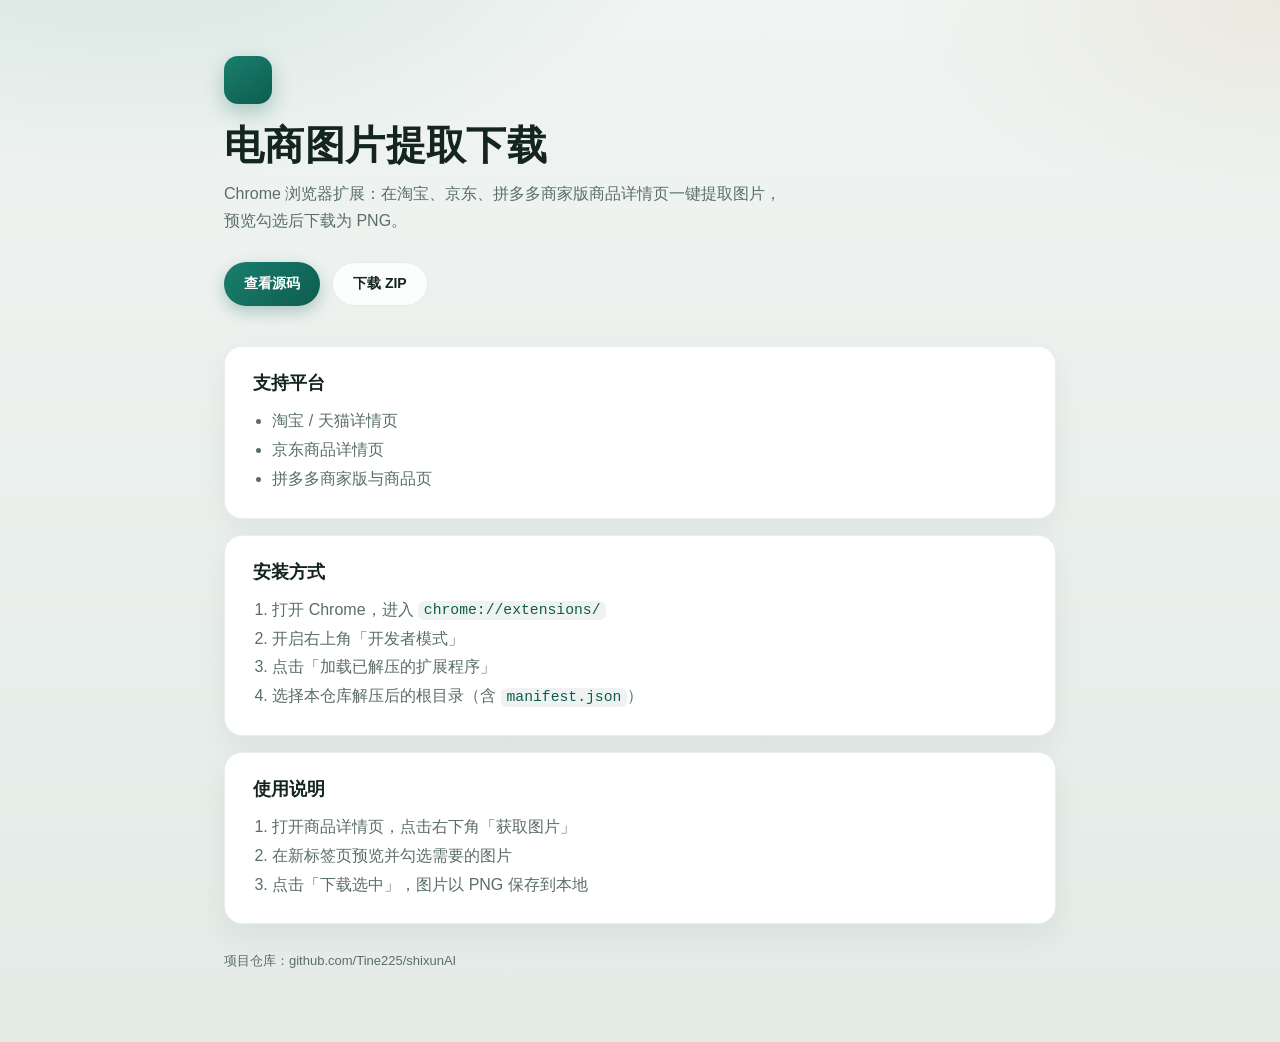
<file: docs/index.html>
<!DOCTYPE html>
<html lang="zh-CN">
  <head>
    <meta charset="UTF-8" />
    <meta name="viewport" content="width=device-width, initial-scale=1" />
    <title>电商图片提取下载 · Chrome 扩展</title>
    <style>
      :root {
        --bg: #f0f4f2;
        --ink: #142421;
        --muted: #5a6e68;
        --brand: #1a7f6e;
        --brand-deep: #0d5c4f;
        --card: #fff;
        --line: rgba(20, 36, 33, 0.08);
        --font: "PingFang SC", "Hiragino Sans GB", "Segoe UI", "Microsoft YaHei", sans-serif;
      }
      * { box-sizing: border-box; }
      body {
        margin: 0;
        font-family: var(--font);
        color: var(--ink);
        background:
          radial-gradient(ellipse 80% 50% at 10% -10%, rgba(26, 127, 110, 0.14), transparent 55%),
          radial-gradient(ellipse 60% 40% at 100% 0%, rgba(196, 154, 90, 0.12), transparent 50%),
          linear-gradient(180deg, var(--bg), #e4ebe7);
        min-height: 100vh;
      }
      .wrap {
        max-width: 880px;
        margin: 0 auto;
        padding: 56px 24px 72px;
      }
      .hero {
        margin-bottom: 40px;
      }
      .mark {
        width: 48px;
        height: 48px;
        border-radius: 14px;
        background: linear-gradient(145deg, var(--brand), var(--brand-deep));
        box-shadow: 0 8px 20px rgba(13, 92, 79, 0.28);
        margin-bottom: 18px;
      }
      h1 {
        margin: 0 0 12px;
        font-size: clamp(28px, 5vw, 40px);
        line-height: 1.15;
        letter-spacing: 0.01em;
      }
      .lead {
        margin: 0;
        max-width: 36em;
        color: var(--muted);
        font-size: 16px;
        line-height: 1.7;
      }
      .actions {
        display: flex;
        flex-wrap: wrap;
        gap: 12px;
        margin-top: 28px;
      }
      a.btn {
        display: inline-flex;
        align-items: center;
        text-decoration: none;
        border-radius: 999px;
        padding: 12px 20px;
        font-weight: 600;
        font-size: 14px;
      }
      .btn-primary {
        background: linear-gradient(135deg, var(--brand), var(--brand-deep));
        color: #fff;
        box-shadow: 0 6px 16px rgba(13, 92, 79, 0.28);
      }
      .btn-ghost {
        background: rgba(255, 255, 255, 0.8);
        color: var(--ink);
        border: 1px solid var(--line);
      }
      section {
        background: var(--card);
        border: 1px solid var(--line);
        border-radius: 18px;
        padding: 24px 28px;
        margin-bottom: 16px;
        box-shadow: 0 10px 30px rgba(20, 36, 33, 0.06);
      }
      h2 {
        margin: 0 0 12px;
        font-size: 18px;
      }
      ul, ol {
        margin: 0;
        padding-left: 1.2em;
        color: var(--muted);
        line-height: 1.8;
      }
      code {
        font-family: ui-monospace, SFMono-Regular, Menlo, monospace;
        font-size: 0.92em;
        background: #eef3f1;
        padding: 0.1em 0.4em;
        border-radius: 6px;
        color: var(--brand-deep);
      }
      footer {
        margin-top: 28px;
        color: var(--muted);
        font-size: 13px;
      }
    </style>
  </head>
  <body>
    <div class="wrap">
      <header class="hero">
        <div class="mark" aria-hidden="true"></div>
        <h1>电商图片提取下载</h1>
        <p class="lead">
          Chrome 浏览器扩展：在淘宝、京东、拼多多商家版商品详情页一键提取图片，
          预览勾选后下载为 PNG。
        </p>
        <div class="actions">
          <a class="btn btn-primary" href="https://github.com/Tine225/shixunAI" target="_blank" rel="noopener">查看源码</a>
          <a class="btn btn-ghost" href="https://github.com/Tine225/shixunAI/archive/refs/heads/main.zip">下载 ZIP</a>
        </div>
      </header>

      <section>
        <h2>支持平台</h2>
        <ul>
          <li>淘宝 / 天猫详情页</li>
          <li>京东商品详情页</li>
          <li>拼多多商家版与商品页</li>
        </ul>
      </section>

      <section>
        <h2>安装方式</h2>
        <ol>
          <li>打开 Chrome，进入 <code>chrome://extensions/</code></li>
          <li>开启右上角「开发者模式」</li>
          <li>点击「加载已解压的扩展程序」</li>
          <li>选择本仓库解压后的根目录（含 <code>manifest.json</code>）</li>
        </ol>
      </section>

      <section>
        <h2>使用说明</h2>
        <ol>
          <li>打开商品详情页，点击右下角「获取图片」</li>
          <li>在新标签页预览并勾选需要的图片</li>
          <li>点击「下载选中」，图片以 PNG 保存到本地</li>
        </ol>
      </section>

      <footer>项目仓库：github.com/Tine225/shixunAI</footer>
    </div>
  </body>
</html>
</file>
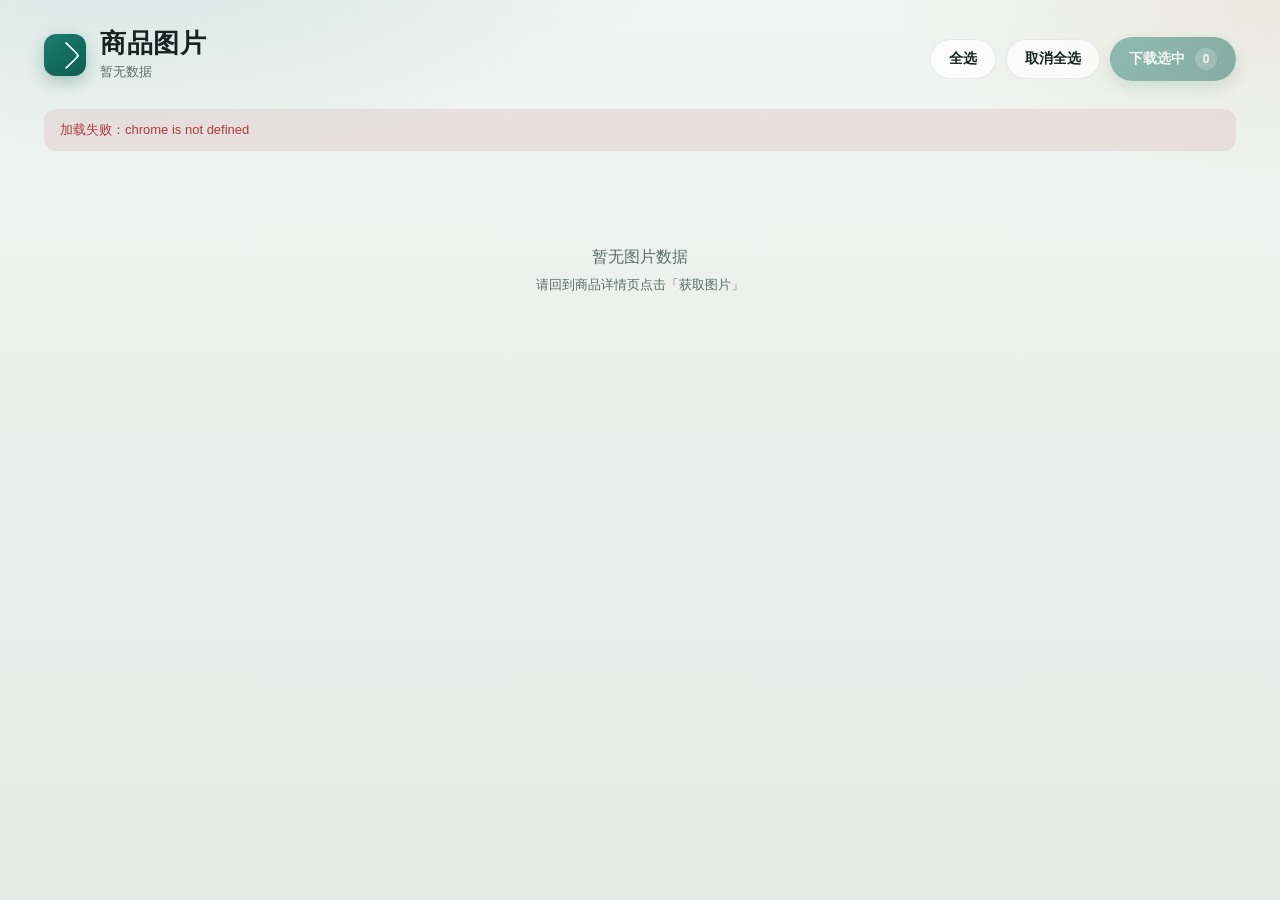
<file: gallery/gallery.html>
<!DOCTYPE html>
<html lang="zh-CN">
  <head>
    <meta charset="UTF-8" />
    <meta name="viewport" content="width=device-width, initial-scale=1" />
    <title>商品图片预览</title>
    <link rel="stylesheet" href="gallery.css" />
  </head>
  <body>
    <div class="page">
      <header class="topbar">
        <div class="brand">
          <span class="brand__mark" aria-hidden="true"></span>
          <div class="brand__text">
            <h1 class="brand__title">商品图片</h1>
            <p class="brand__sub" id="pageMeta">加载中…</p>
          </div>
        </div>
        <div class="actions">
          <button type="button" class="btn btn--ghost" id="btnSelectAll">全选</button>
          <button type="button" class="btn btn--ghost" id="btnSelectNone">取消全选</button>
          <button type="button" class="btn btn--primary" id="btnDownload" disabled>
            下载选中 <span class="btn__count" id="selectedCount">0</span>
          </button>
        </div>
      </header>

      <main class="main">
        <div class="status" id="status" hidden></div>
        <div class="grid" id="grid" role="list"></div>
        <div class="empty" id="empty" hidden>
          <p>暂无图片数据</p>
          <p class="empty__hint">请回到商品详情页点击「获取图片」</p>
        </div>
      </main>

      <div class="progress" id="progress" hidden>
        <div class="progress__card">
          <p class="progress__title" id="progressTitle">正在下载…</p>
          <div class="progress__track">
            <div class="progress__bar" id="progressBar"></div>
          </div>
          <p class="progress__desc" id="progressDesc">0 / 0</p>
        </div>
      </div>
    </div>
    <script type="module" src="gallery.js"></script>
  </body>
</html>
</file>
<file: gallery/gallery.css>
:root {
  --bg: #f0f4f2;
  --bg-accent: #e4ebe7;
  --surface: #ffffff;
  --ink: #142421;
  --ink-muted: #5a6e68;
  --line: rgba(20, 36, 33, 0.08);
  --brand: #1a7f6e;
  --brand-deep: #0d5c4f;
  --brand-soft: rgba(26, 127, 110, 0.12);
  --danger: #b33a3a;
  --radius: 14px;
  --shadow: 0 10px 30px rgba(20, 36, 33, 0.08);
  --font: "PingFang SC", "Hiragino Sans GB", "Segoe UI", "Microsoft YaHei", sans-serif;
}

* {
  box-sizing: border-box;
}

html,
body {
  margin: 0;
  min-height: 100%;
}

body {
  font-family: var(--font);
  color: var(--ink);
  background:
    radial-gradient(ellipse 80% 50% at 10% -10%, rgba(26, 127, 110, 0.14), transparent 55%),
    radial-gradient(ellipse 60% 40% at 100% 0%, rgba(196, 154, 90, 0.12), transparent 50%),
    linear-gradient(180deg, var(--bg) 0%, var(--bg-accent) 100%);
}

.page {
  max-width: 1240px;
  margin: 0 auto;
  padding: 28px 24px 64px;
}

.topbar {
  display: flex;
  align-items: flex-end;
  justify-content: space-between;
  gap: 20px;
  margin-bottom: 28px;
  flex-wrap: wrap;
}

.brand {
  display: flex;
  align-items: center;
  gap: 14px;
}

.brand__mark {
  width: 42px;
  height: 42px;
  border-radius: 12px;
  background:
    linear-gradient(145deg, var(--brand) 0%, var(--brand-deep) 100%);
  box-shadow: 0 6px 16px rgba(13, 92, 79, 0.28);
  position: relative;
}

.brand__mark::after {
  content: "";
  position: absolute;
  inset: 11px 10px 10px 11px;
  border: 2px solid rgba(255, 255, 255, 0.9);
  border-radius: 4px;
  border-bottom-color: transparent;
  border-left-color: transparent;
  transform: rotate(45deg);
}

.brand__title {
  margin: 0;
  font-size: 26px;
  font-weight: 700;
  letter-spacing: 0.02em;
  line-height: 1.2;
}

.brand__sub {
  margin: 4px 0 0;
  color: var(--ink-muted);
  font-size: 13px;
}

.actions {
  display: flex;
  align-items: center;
  gap: 10px;
  flex-wrap: wrap;
}

.btn {
  appearance: none;
  border: 1px solid transparent;
  border-radius: 999px;
  padding: 10px 18px;
  font: inherit;
  font-size: 14px;
  font-weight: 600;
  cursor: pointer;
  transition:
    background 0.15s ease,
    border-color 0.15s ease,
    transform 0.15s ease,
    opacity 0.15s ease;
}

.btn:disabled {
  opacity: 0.45;
  cursor: not-allowed;
}

.btn--ghost {
  background: rgba(255, 255, 255, 0.72);
  border-color: var(--line);
  color: var(--ink);
  backdrop-filter: blur(8px);
}

.btn--ghost:hover:not(:disabled) {
  background: #fff;
  border-color: rgba(26, 127, 110, 0.35);
}

.btn--primary {
  background: linear-gradient(135deg, var(--brand), var(--brand-deep));
  color: #fff;
  box-shadow: 0 6px 16px rgba(13, 92, 79, 0.28);
}

.btn--primary:hover:not(:disabled) {
  transform: translateY(-1px);
}

.btn__count {
  display: inline-grid;
  place-items: center;
  min-width: 22px;
  height: 22px;
  margin-left: 6px;
  padding: 0 6px;
  border-radius: 999px;
  background: rgba(255, 255, 255, 0.22);
  font-size: 12px;
}

.status {
  margin-bottom: 16px;
  padding: 12px 16px;
  border-radius: 12px;
  background: var(--brand-soft);
  color: var(--brand-deep);
  font-size: 13px;
}

.status--error {
  background: rgba(179, 58, 58, 0.1);
  color: var(--danger);
}

.grid {
  display: grid;
  grid-template-columns: repeat(auto-fill, minmax(200px, 1fr));
  gap: 16px;
}

.card {
  position: relative;
  margin: 0;
  border: 1px solid var(--line);
  border-radius: var(--radius);
  background: var(--surface);
  box-shadow: var(--shadow);
  overflow: hidden;
  cursor: pointer;
  transition:
    transform 0.18s ease,
    box-shadow 0.18s ease,
    border-color 0.18s ease;
}

.card:hover {
  transform: translateY(-2px);
  box-shadow: 0 14px 34px rgba(20, 36, 33, 0.12);
}

.card.is-selected {
  border-color: var(--brand);
  box-shadow:
    0 0 0 2px rgba(26, 127, 110, 0.25),
    0 14px 34px rgba(20, 36, 33, 0.1);
}

.card__media {
  aspect-ratio: 1;
  background:
    linear-gradient(45deg, #edf2f0 25%, transparent 25%) 0 0 / 16px 16px,
    linear-gradient(-45deg, #edf2f0 25%, transparent 25%) 0 8px / 16px 16px,
    linear-gradient(45deg, transparent 75%, #edf2f0 75%) 8px -8px / 16px 16px,
    linear-gradient(-45deg, transparent 75%, #edf2f0 75%) -8px 0 / 16px 16px,
    #f7faf8;
  display: grid;
  place-items: center;
  overflow: hidden;
}

.card__media img {
  width: 100%;
  height: 100%;
  object-fit: contain;
  display: block;
}

.card__media img.is-error {
  opacity: 0.35;
}

.card__check {
  position: absolute;
  top: 10px;
  left: 10px;
  width: 24px;
  height: 24px;
  border-radius: 8px;
  border: 2px solid rgba(255, 255, 255, 0.95);
  background: rgba(20, 36, 33, 0.28);
  backdrop-filter: blur(4px);
  display: grid;
  place-items: center;
  transition: background 0.15s ease;
}

.card.is-selected .card__check {
  background: var(--brand);
  border-color: var(--brand);
}

.card__check svg {
  opacity: 0;
  color: #fff;
  transition: opacity 0.15s ease;
}

.card.is-selected .card__check svg {
  opacity: 1;
}

.card__meta {
  display: flex;
  align-items: center;
  justify-content: space-between;
  gap: 8px;
  padding: 10px 12px;
  border-top: 1px solid var(--line);
  font-size: 12px;
  color: var(--ink-muted);
}

.card__index {
  font-weight: 600;
  color: var(--ink);
}

.empty {
  text-align: center;
  padding: 80px 20px;
  color: var(--ink-muted);
}

.empty p {
  margin: 0;
  font-size: 16px;
}

.empty__hint {
  margin-top: 8px !important;
  font-size: 13px !important;
}

.progress {
  position: fixed;
  inset: 0;
  display: grid;
  place-items: center;
  background: rgba(20, 36, 33, 0.35);
  backdrop-filter: blur(4px);
  z-index: 100;
}

/* class 的 display 会盖过原生 [hidden]，必须显式隐藏 */
.progress[hidden],
.grid[hidden],
.status[hidden],
.empty[hidden] {
  display: none !important;
}

.progress__card {
  width: min(360px, calc(100vw - 40px));
  padding: 24px;
  border-radius: 16px;
  background: #fff;
  box-shadow: var(--shadow);
}

.progress__title {
  margin: 0 0 14px;
  font-size: 15px;
  font-weight: 600;
}

.progress__track {
  height: 8px;
  border-radius: 999px;
  background: #e7eeeb;
  overflow: hidden;
}

.progress__bar {
  height: 100%;
  width: 0%;
  border-radius: inherit;
  background: linear-gradient(90deg, var(--brand), #2aa890);
  transition: width 0.2s ease;
}

.progress__desc {
  margin: 10px 0 0;
  font-size: 12px;
  color: var(--ink-muted);
}

@media (max-width: 640px) {
  .page {
    padding: 18px 14px 48px;
  }

  .brand__title {
    font-size: 22px;
  }

  .grid {
    grid-template-columns: repeat(2, 1fr);
    gap: 10px;
  }
}
</file>
